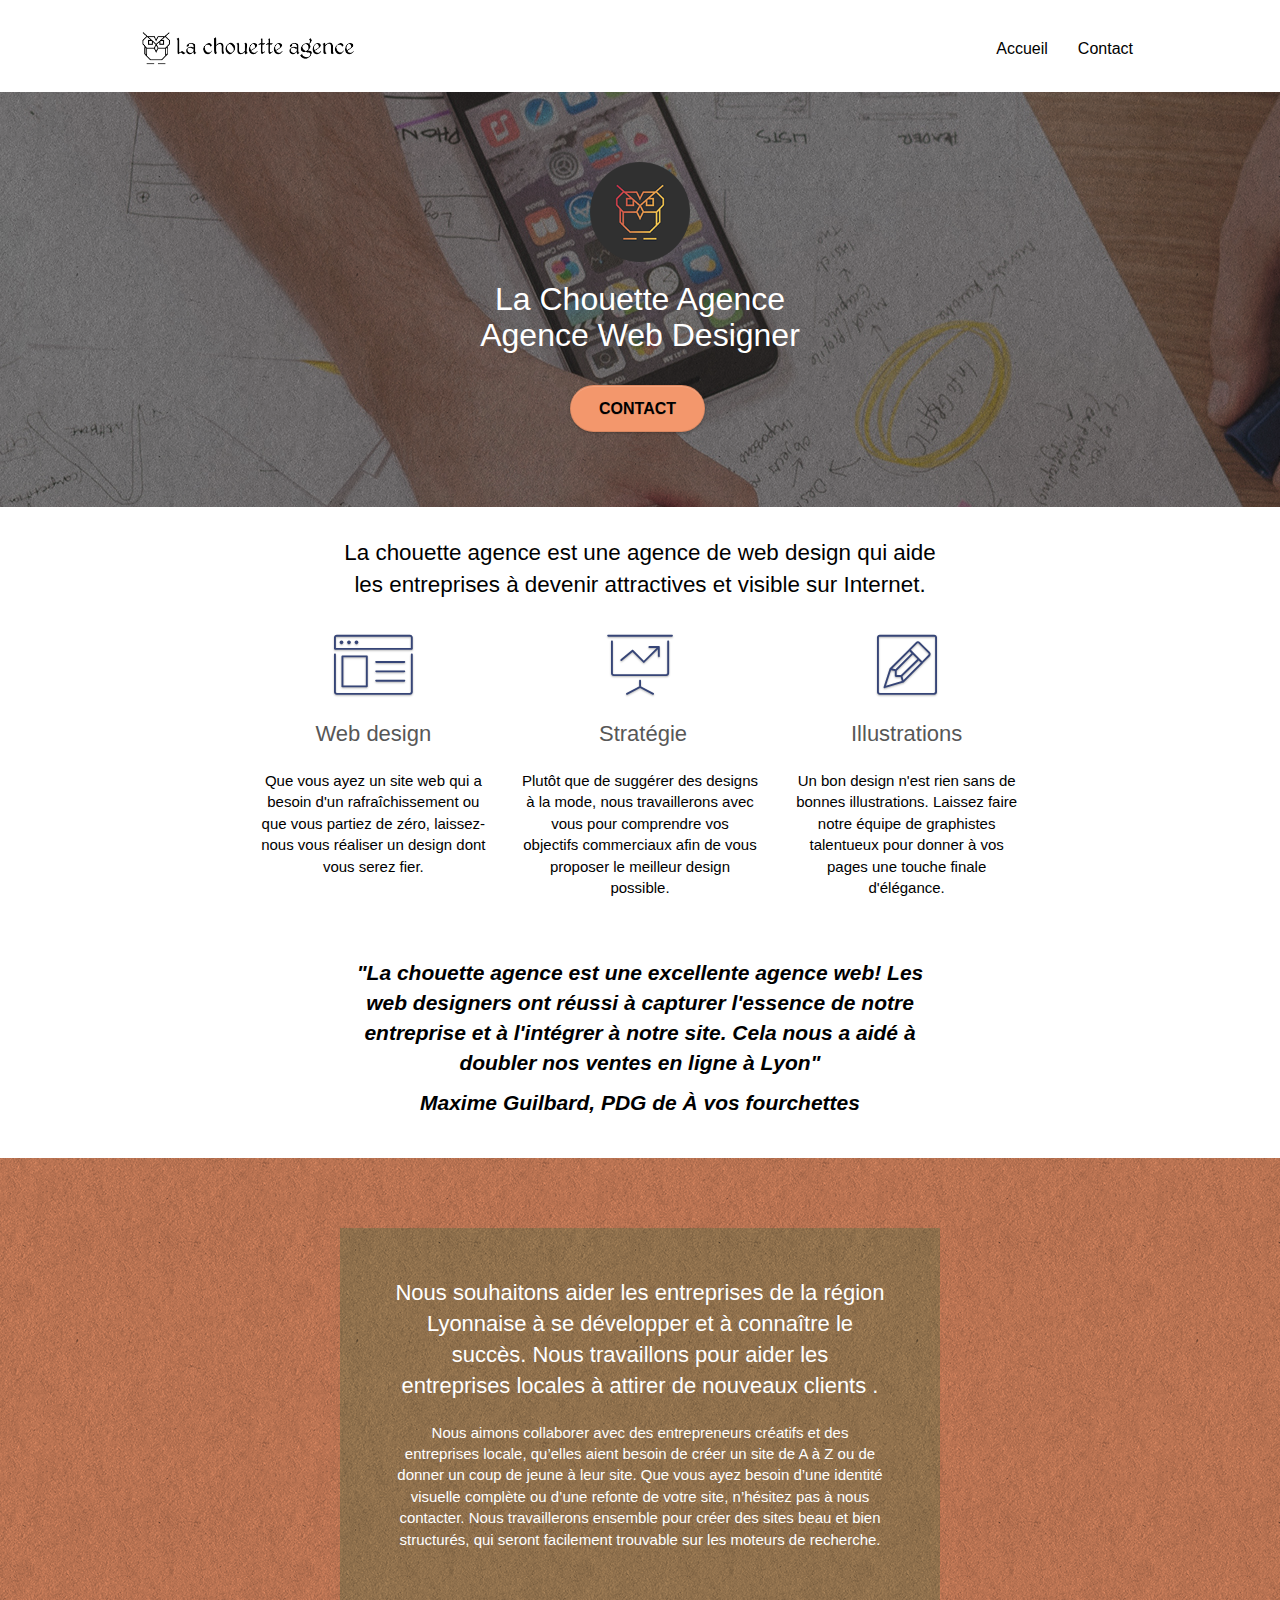
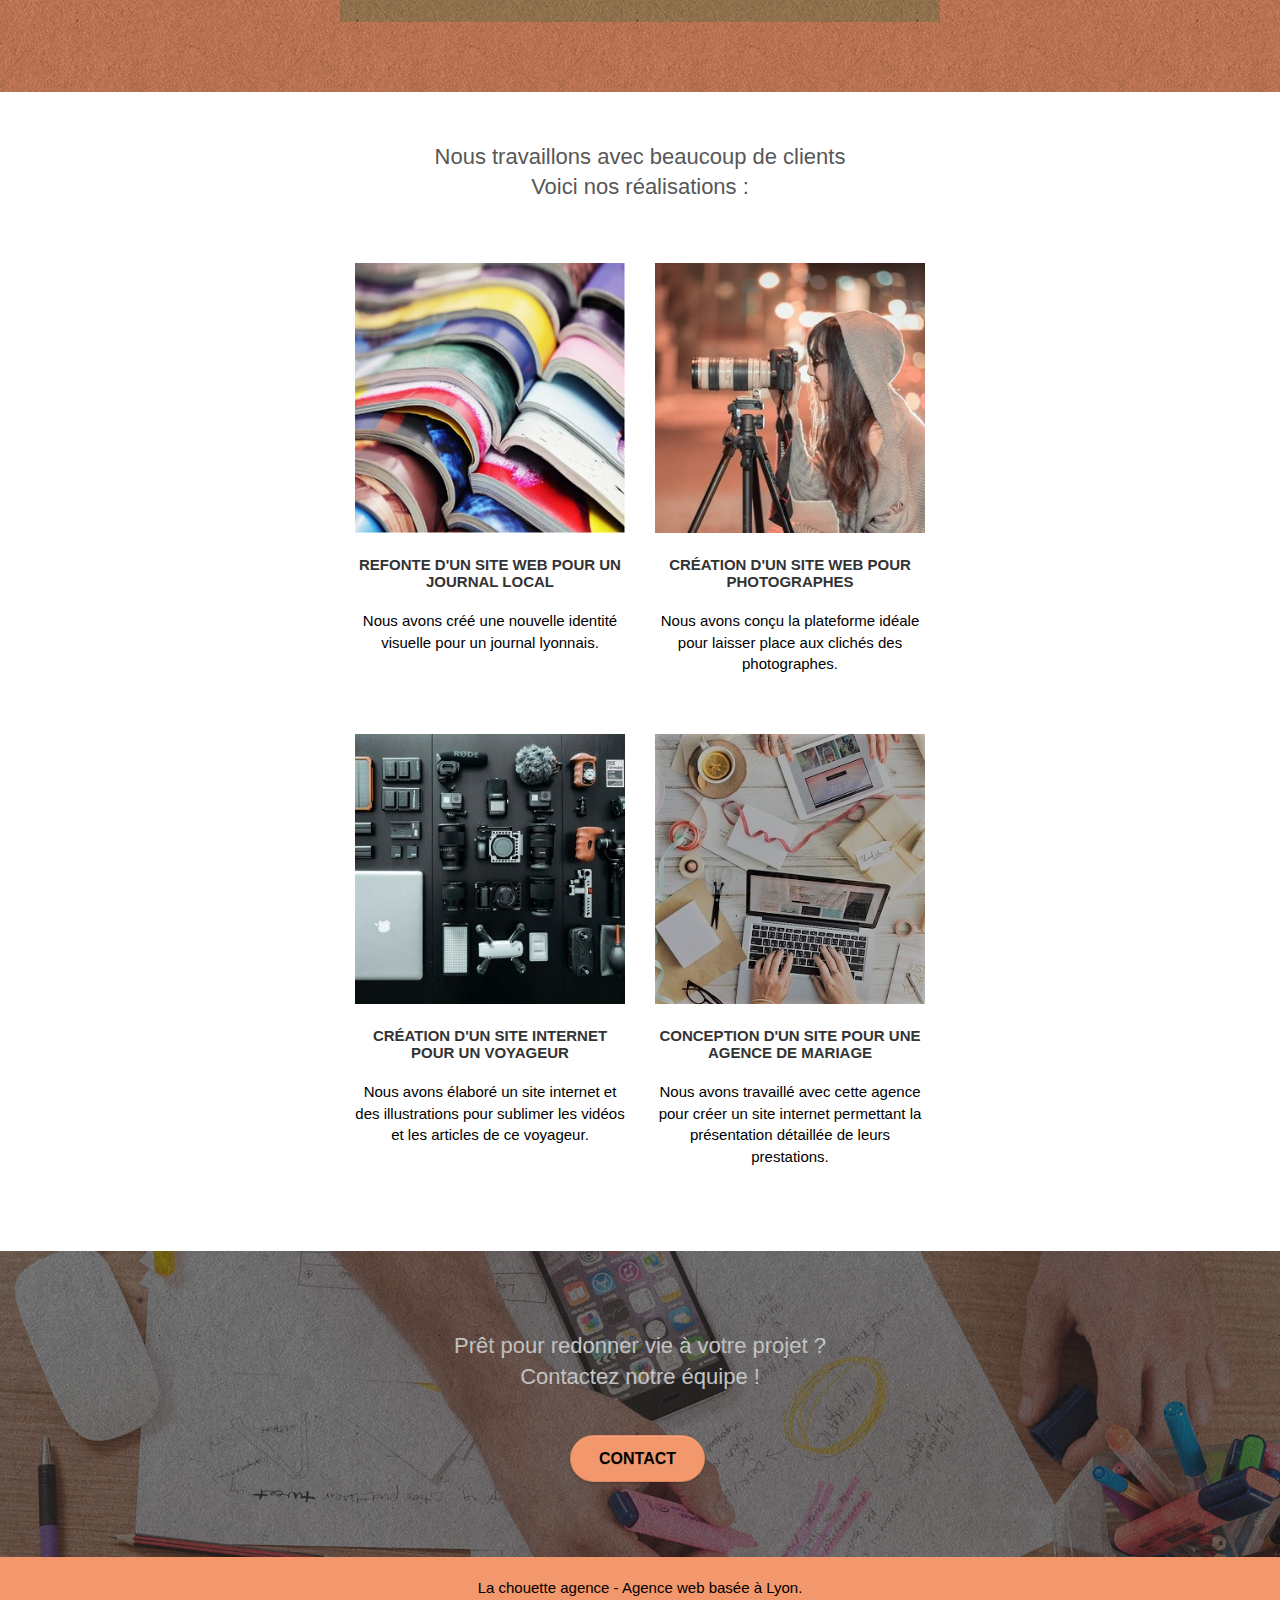
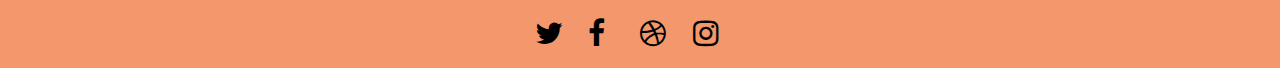
<file: index.html>
<!doctype html>
<html lang="fr">
<head>
    <meta charset="utf-8">
    <meta name="keywords" content="seo, google, site web, site internet, agence design paris, agence design, agence design,agence design,agence design,agence design,agence design,agence design,agence design,agence design">
    <meta name="description" content="La chouette agence est une agence de web design qui aide les entreprises à devenir attractives et visible sur Internet. ">
    <meta name="viewport" content="width=device-width, initial-scale=1.0, viewport-fit=cover">
    <link rel="shortcut icon" type="image/png" href="favicon.jpg">
    
	<link rel="stylesheet" type="text/css" href="./css/bootstrap.css">
	<link rel="stylesheet" type="text/css" href="style.css">
	<link rel="stylesheet" type="text/css" href="./css/font-awesome.css">
	<link rel="stylesheet" type="text/css" href="./css/et-line.css">
	
<!-- Open Graph / Facebook -->
	<meta property="og:type" content="website">
	<meta property="og:url" content="https://dev-cobra-kai.github.io/BrendanBuslig_4_29062021/">
	<meta property="og:title" content="La Chouette Agence - Agence Web Designer">
	<meta property="og:description" content="La chouette agence est une agence de web design qui aide les entreprises à devenir attractives et visible sur Internet. ">
	<meta property="og:image" content="https://www.freepng.fr/png-av8k68/">

<!-- Twitter -->
	<meta property="twitter:card" content="summary_large_image">
	<meta property="twitter:url" content="https://dev-cobra-kai.github.io/BrendanBuslig_4_29062021/">
	<meta property="twitter:title" content="La Chouette Agence - Agence Web Designer">
	<meta property="twitter:description" content="La chouette agence est une agence de web design qui aide les entreprises à devenir attractives et visible sur Internet. ">
	<meta property="twitter:image" content="https://www.freepng.fr/png-fz70cc/">

	<script src="./js/jquery-2.1.0.js"></script>
	<script src="./js/bootstrap.js"></script>
	<script src="./js/blocs.js"></script>
	<script src="./js/jquery.touchSwipe.js" defer></script>
	<script src="./js/gmaps.js"></script>

    <title>La Chouette Agence - Agence Web Designer</title>


<!-- Analytics -->
 
<!-- Analytics END -->
    
</head>
<body>
<!-- Principal conteneur -->
<div class="page-container">
    
<!-- bloc-0 -->
<div class="bloc bgc-white l-bloc " id="bloc-0">
	<div class="container bloc-sm">
		<nav class="navbar row">
			<div class="navbar-header">
				<a class="navbar-brand" href="index.html"><img src="img/la-chouette-agence.png" alt="paris web design logo agence web meilleure agence" height="40" /></a>
				<button id="nav-toggle" type="button" class="ui-navbar-toggle navbar-toggle" data-toggle="collapse" data-target=".navbar-1">
					<span class="sr-only">Toggle navigation</span><span class="icon-bar"></span><span class="icon-bar"></span><span class="icon-bar"></span>
				</button>
			</div>
			<div class="collapse navbar-collapse navbar-1 special-dropdown-nav">
				<ul class="site-navigation nav navbar-nav">
					<li>
						<a href="index.html">Accueil</a>
					</li>
					<li>
						<a href="contact.html">Contact</a>
					</li>
				</ul>
			</div>
		</nav>
	</div>
</div>
<!-- bloc-0 END -->

<!-- bloc-1-presentation -->
<div class="bloc bgc-dark-slate-blue bg-banniere d-bloc bg-t-edge bloc-bg-texture texture-paper b-parallax" id="bloc-1-hero">
	<div class="container bloc-lg">
		<div class="row tight-width-whitespace">
			<div class="col-sm-12">
				<img src="img/logo.png" class="center-block image-resize-mode" width="100" alt="La chouette agence, agence web paris, création logo paris" />
				<h1 class="text-center hero-bloc-text tc-white ">
					La Chouette Agence <br/>
					Agence Web Designer
				</h1>
				<div class="text-center">
					<a href="contact.html" class="btn btn-lg btn-clean btn-rd cta-hero btn-atomic-tangerine" id="cta-hero">Contact</a>
				</div>
			</div>
		</div>
	</div>
</div>
<!-- bloc-1-presentation END -->

<!-- bloc-2-services -->
<div class="bloc bgc-white l-bloc" id="bloc-2-services">
	<div class="container bloc-md">
		<div class="row">
			<div class="col-sm-12 text-center">
				<p>La chouette agence est une agence de web design qui aide<br/>
					les entreprises à devenir attractives et visible sur Internet.
				 </p>
			</div>
		</div>
		<div class="row voffset-lg med-width-whitespace">
			<div class="col-sm-4">
				<div class="text-center">
					<span class="et-icon-browser sm-shadow icon-dark-slate-blue icons icon-lg"></span>
				</div>
				<h2 class="mg-md text-center">
					Web design
				</h2>
				<p class="text-center ">
					Que vous ayez un site web qui a besoin d'un rafraîchissement ou que vous partiez de zéro, laissez-nous vous réaliser un design dont vous serez fier.
				</p>
			</div>
			<div class="col-sm-4">
				<div class="text-center">
					<span class="et-icon-presentation sm-shadow icon-dark-slate-blue icons icon-lg"></span>
				</div>
				<h2 class="mg-md text-center">
					&nbsp;Stratégie
				</h2>
				<p class="text-center ">
					Plutôt que de suggérer des designs à la mode, nous travaillerons avec vous pour comprendre vos objectifs commerciaux afin de vous proposer le meilleur design possible.<br>
				</p>
			</div>
			<div class="col-sm-4">
				<div class="text-center">
					<span class="et-icon-edit sm-shadow icon-dark-slate-blue icons icon-lg"></span>
				</div>
				<h2 class="mg-md text-center">
					Illustrations
				</h2>
				<p class="text-center ">
					Un bon design n'est rien sans de bonnes illustrations. Laissez faire notre équipe de graphistes talentueux pour donner à vos pages une touche finale d'élégance.
				</p>
			</div>
		</div>
		<div class="row voffset-lg voffset">
			<div class="col-xs-12 col-md-8 col-md-offset-2 text-center">
				<p>"La chouette agence est une excellente agence web! Les<br/>
					web designers ont réussi à capturer l'essence de notre<br/>
					entreprise et à l'intégrer à notre site. Cela nous a aidé à<br/>
					doubler nos ventes en ligne à Lyon"
				</p>
					<p>Maxime Guilbard, PDG de À vos fourchettes</p>
			</div>
		</div>
	</div>
</div>
<!-- bloc-2-services END -->

<!-- bloc-3-what-i-do -->
<div class="bloc tc-white bgc-atomic-tangerine bg-presentation d-bloc bloc-bg-texture texture-paper b-parallax" id="bloc-3-what-i-do">
	<div class="container bloc-lg">
		<div class="row tight-width-whitespace black-background">
			<div class="col-sm-12">
				<h2 class="mg-md text-center tc-white">
					Nous souhaitons aider les entreprises de la région Lyonnaise à se développer et à connaître le succès. Nous travaillons pour aider les entreprises locales à attirer de nouveaux clients .<br>
				</h2>
				<p class="text-center white">
					Nous aimons collaborer avec des entrepreneurs créatifs et des entreprises locale, qu’elles aient besoin de créer un site de A à Z ou de donner un coup de jeune à leur site. Que vous ayez besoin d’une identité visuelle complète ou d’une refonte de votre site, n’hésitez pas à nous contacter. Nous travaillerons ensemble pour créer des sites beau et bien structurés, qui seront facilement trouvable sur les moteurs de recherche. <br><br>
				</p>
			</div>
		</div>
	</div>
</div>
<!-- bloc-3-what-i-do END -->

<!-- bloc-4-portfolio -->
<div class="bloc bgc-white l-bloc" id="bloc-4-portfolio">
	<div class="container bloc-md">
		<div class="row">
			<div class="col-sm-12 text-center">
				<h2>Nous travaillons avec beaucoup de clients <br> 
					Voici nos réalisations :  
				</h2>
			</div>
		</div>
		<div class="row tight-width-whitespace portfolio-row">
			<div class="col-sm-6">
				<img src="img/1-journal.jpg" alt="refonte site web journal" class="img-responsive portfolio-thumb" />
				<h3 class="mg-md text-center">
					Refonte d'un site web pour un journal local
				</h3>
				<p class="text-center">
					Nous avons créé une nouvelle identité visuelle pour un journal lyonnais.
				</p>
			</div>
			<div class="col-sm-6">
				<img src="img/2-photographe.jpg" class="img-responsive portfolio-thumb" alt="création d'un site web pour photographes" />
				<h3 class="mg-md text-center">
					Création d'un site web pour photographes
				</h3>
				<p class="text-center">
					Nous avons conçu la plateforme idéale pour laisser place aux clichés des photographes.
				</p>
			</div>
		</div>
		<div class="row tight-width-whitespace portfolio-row">
			<div class="col-sm-6">
				<img src="img/3-voyageur.jpg" class="img-responsive portfolio-thumb" alt="création d'un site web pour voyageur"/>
				<h3 class="mg-md text-center">
					Création d'un site internet pour un voyageur
				</h3>
				<p class="text-center">
					Nous avons élaboré un site internet et des illustrations pour sublimer les vidéos et les articles de ce voyageur.
				</p>
			</div>
			<div class="col-sm-6">
				<img src="img/4-mariage.jpg" class="img-responsive portfolio-thumb" alt="conception d'un site web pour agence de mariage" />
				<h3 class="mg-md text-center">
					Conception d'un site pour une agence de mariage
				</h3>
				<p class="text-center">
					Nous avons travaillé avec cette agence pour créer un site internet permettant la présentation détaillée de leurs prestations.
				</p>
			</div>
		</div>
	</div>
</div>
<!-- bloc-4-portfolio END -->

<!-- bloc-5-cta -->
<div class="bloc bgc-dark-slate-blue bg-banniere d-bloc bloc-bg-texture texture-paper" id="bloc-5-cta">
	<div class="container bloc-lg">
		<div class="row">
			<h2 class="mg-md text-center tc-white">
				Prêt pour redonner vie à votre projet ?<br>Contactez notre équipe !
			</h2>
			<div class="col-sm-12 text-center">
				<a href="contact.html" class="btn btn-atomic-tangerine btn-clean btn-rd btn-lg cta-hero">Contact</a>
			</div>
		</div>
	</div>
</div>
<!-- bloc-5-cta END -->

<!-- Footer - bloc-8 -->
<div class="bloc bgc-atomic-tangerine d-bloc" id="bloc-8">
	<div class="container bloc-sm">
		<div class="row">
			<div class="col-sm-12">
				<p class="text-center">
					La chouette agence - Agence web basée à Lyon.<br>
				</p>
				<div class="row row-no-gutters social">
					<div class="col-sm-3">
						<div class="text-center">
							<a class="social" href="https://twitter.com/?lang=fr"><span class="fa fa-twitter icon-md"></span></a>
						</div>
					</div>
					<div class="col-sm-3">
						<div class="text-center">
							<a class="social" href="https://fr-fr.facebook.com/"><span class="fa fa-facebook icon-md"></span></a>
						</div>
					</div>
					<div class="col-sm-3">
						<div class="text-center">
							<a class="social" href="https://dribbble.com/"><span class="fa fa-dribbble icon-md"></span></a>
						</div>
					</div>
					<div class="col-sm-3">
						<div class="text-center">
							<a class="social" href="https://www.instagram.com/?hl=fr"><span class="fa fa-instagram icon-md"></span></a>
						</div>
					</div>
				</div>
			</div>
		</div>
	</div>
</div>
<!-- Footer - bloc-8 END -->

</div>
<!-- Principal conteneur END -->
    

</body>
</html>
</file>
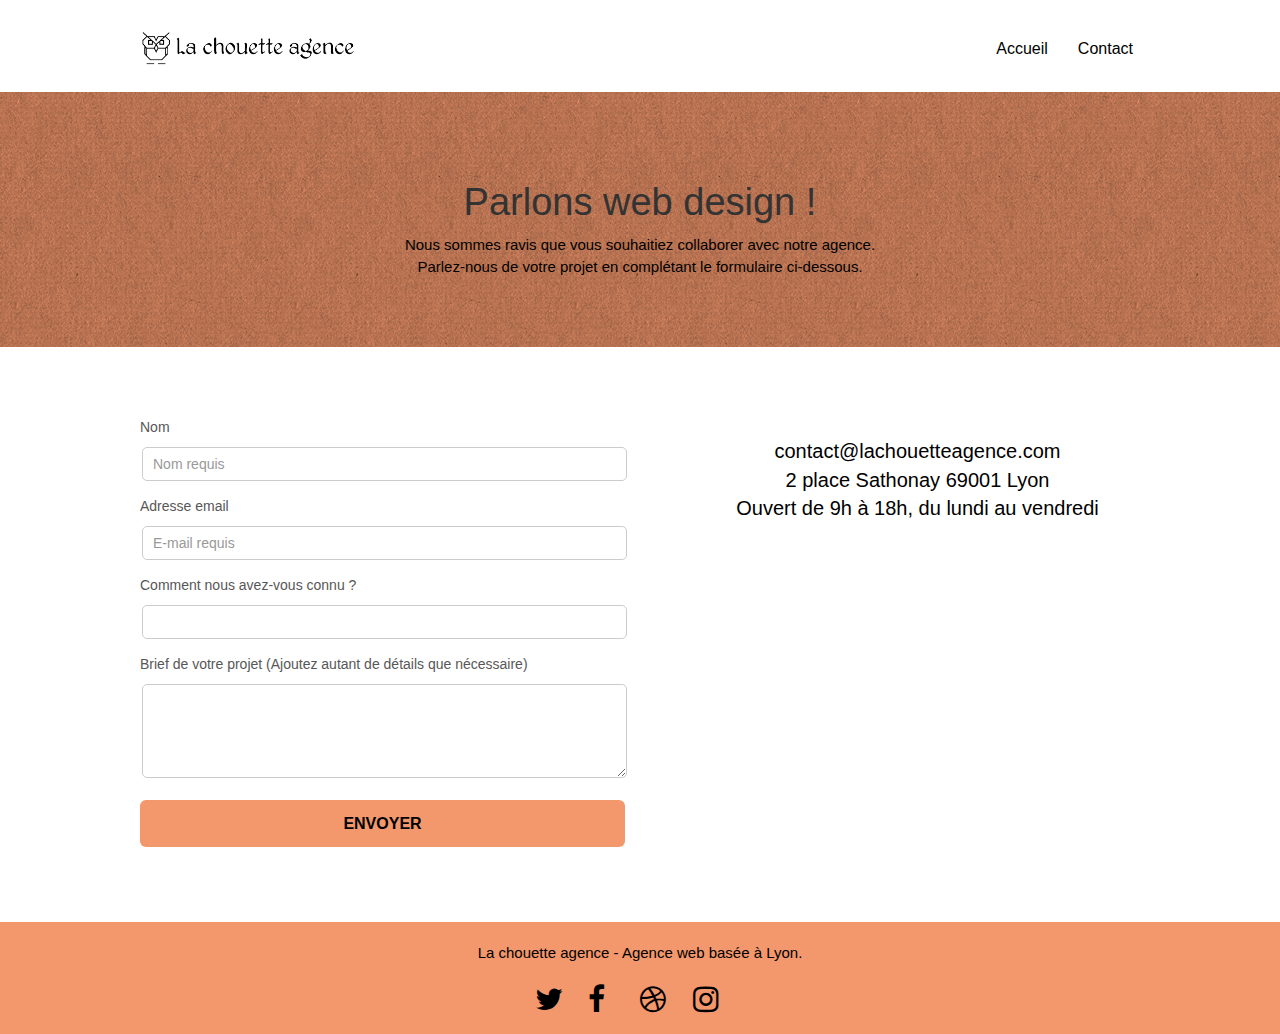
<file: contact.html>
<!doctype html>
<html lang="fr">
<head>
    <meta charset="utf-8">
	<meta name="keywords" content="seo, google, site web, site internet, agence design paris, agence design, agence design,agence design,agence design,agence design,agence design,agence design,agence design,agence design">
    <meta name="description" content="La chouette agence est une agence de web design qui aide les entreprises à devenir attractives et visible sur Internet. ">
    <meta name="viewport" content="width=device-width, initial-scale=1.0, viewport-fit=cover">
    <link rel="shortcut icon" type="image/png" href="favicon.jpg">
    
	<link rel="stylesheet" type="text/css" href="./css/bootstrap.css">
	<link rel="stylesheet" type="text/css" href="style.css">
	<link rel="stylesheet" type="text/css" href="./css/font-awesome.css">
	<link rel="stylesheet" type="text/css" href="./css/et-line.css">
	
<!-- Open Graph / Facebook -->
 <meta property="og:type" content="website">
 <meta property="og:url" content="https://dev-cobra-kai.github.io/BrendanBuslig_4_29062021/">
 <meta property="og:title" content="La Chouette Agence - Agence Web Designer">
 <meta property="og:description" content="La chouette agence est une agence de web design qui aide les entreprises à devenir attractives et visible sur Internet. ">
 <meta property="og:image" content="https://www.freepng.fr/png-av8k68/">

<!-- Twitter -->
 <meta property="twitter:card" content="summary_large_image">
 <meta property="twitter:url" content="https://dev-cobra-kai.github.io/BrendanBuslig_4_29062021/">
 <meta property="twitter:title" content="La Chouette Agence - Agence Web Designer">
 <meta property="twitter:description" content="La chouette agence est une agence de web design qui aide les entreprises à devenir attractives et visible sur Internet. ">
 <meta property="twitter:image" content="https://www.freepng.fr/png-fz70cc/">

	<script src="./js/jquery-2.1.0.js"></script>
	<script src="./js/bootstrap.js"></script>
	<script src="./js/blocs.js"></script>
	<script src="./js/jqBootstrapValidation.js"></script>
	<script src="./js/formHandler.js"></script>

    <title>La Chouette Agence - Contact</title>

    
<!-- Analytics -->
 
<!-- Analytics END -->
    
</head>
<body>
<!-- Principal conteneur -->
<div class="page-container">
    
<!-- bloc-0 -->
<div class="bloc bgc-white l-bloc " id="bloc-0">
	<div class="container bloc-sm">
		<nav class="navbar row">
			<div class="navbar-header">
				<a class="navbar-brand" href="index.html"><img src="img/la-chouette-agence.png" alt="paris web design logo agence web meilleure agence" height="40" /></a>
				<button id="nav-toggle" type="button" class="ui-navbar-toggle navbar-toggle" data-toggle="collapse" data-target=".navbar-1">
					<span class="sr-only">Toggle navigation</span><span class="icon-bar"></span><span class="icon-bar"></span><span class="icon-bar"></span>
				</button>
			</div>
			<div class="collapse navbar-collapse navbar-1 special-dropdown-nav">
				<ul class="site-navigation nav navbar-nav">
					<li>
						<a href="index.html">Accueil</a>
					</li>
					<li>
						<a href="contact.html">Contact</a>
					</li>
				</ul>
			</div>
		</nav>
	</div>
</div>
<!-- bloc-0 END -->

<!-- bloc-6 -->
<div class="bloc bg-dots-bg bg-repeat bgc-atomic-tangerine d-bloc bloc-bg-texture texture-paper" id="bloc-6">
	<div class="container bloc-lg">
		<div class="row">
			<div class="col-sm-12">
				<h1 class="text-center hero-bloc-text tc-black">
					Parlons web design !
				</h1>
				<p class="text-center mg-lg black tight-width-whitespace">
					Nous sommes ravis que vous souhaitiez collaborer avec notre agence.<br>
					Parlez-nous de votre projet en complétant le formulaire ci-dessous.
				</p>
			</div>
		</div>
	</div>
</div>
<!-- bloc-6 END -->

<!-- bloc-7 -->
<div class="bloc bgc-white l-bloc" id="bloc-7">
	<div class="container bloc-lg">
		<div class="row">
			<div class="col-sm-6">
				<form id="form_1" novalidate >
					<div class="form-group">
						<label for="name">
							Nom
						</label><br>
						<input id="name" class="form-control" placeholder="Nom requis" required />
					</div>
					<div class="form-group">
						<label for="email">
							Adresse email
						</label><br>
						<input id="email" class="form-control" type="email" placeholder="E-mail requis" required />
					</div>
					<div class="form-group">
						<label for="input_504">
							Comment nous avez-vous connu ?
						</label><br>
						<input class="form-control" type="email" required id="input_504" />
					</div>
					<div class="form-group">
						<label for="message">
							Brief de votre projet (Ajoutez autant de détails que nécessaire)<br>
						</label><textarea id="message" class="form-control" rows="4" cols="50" required></textarea>
					</div> 
					<button class="bloc-button btn btn-lg btn-block cta-hero btn-atomic-tangerine envoyer" type="submit">
						Envoyer
					</button>
				</form>
			</div>
			<div class="col-sm-6 sn-7">
				<p>
					contact@lachouetteagence.com<br>2 place Sathonay 69001 Lyon<br>Ouvert de 9h à 18h, du lundi au vendredi<br>
				</p>
			</div>
		</div>
	</div>
</div>
<!-- bloc-7 END -->

<!-- ScrollToTop Button -->
<a class="bloc-button btn btn-d scrollToTop" onclick="scrollToTarget('1')"><span class="fa fa-chevron-up"></span></a>
<!-- ScrollToTop Button END-->


<!-- Footer - bloc-8 -->
<div class="bloc bgc-atomic-tangerine d-bloc" id="bloc-8">
	<div class="container bloc-sm">
		<div class="row">
			<div class="col-sm-12">
				<p class="text-center">
					La chouette agence - Agence web basée à Lyon.<br>
				</p>
				<div class="row row-no-gutters social">
					<div class="col-sm-3">
						<div class="text-center">
							<a aria-label="twitter" class="social twitter" href="https://twitter.com"><span class="fa fa-twitter icon-md"></span></a>
						</div>
					</div>
					<div class="col-sm-3">
						<div class="text-center">
							<a aria-label="facebook" class="social facebook" href="https://facebook.com/"><span class="fa fa-facebook icon-md"></span></a>
						</div>
					</div>
					<div class="col-sm-3">
						<div class="text-center">
							<a aria-label="dribbble" class="social dribble" href="https://dribbble.com/"><span class="fa fa-dribbble icon-md"></span></a>
						</div>
					</div>
					<div class="col-sm-3">
						<div class="text-center">
							<a aria-label="instagram" class="social instagram" href="https://www.instagram.com"><span class="fa fa-instagram icon-md"></span></a>
						</div>
					</div>
				</div>
			</div>
		</div>
	</div>
</div>
<!-- Footer - bloc-8 END -->

</div>
<!-- Principal conteneur END -->
    

</body>
</html>
</file>
<file: style.css>
body {
    margin: 0;
    padding: 0;
    background: #FFF;
    overflow-x: hidden;
}

a,button {
    transition: all .3s ease-in-out;
    outline: none!important;
}

a:hover {
    text-decoration: none;
    cursor: pointer;
}

#page-loading-blocs-notifaction {
    position: fixed;
    top: 0;
    bottom: 0;
    width: 100%;
    z-index: 100000;
    background: #FFFFFF url("img/pageload-spinner.gif") no-repeat center center;
}

.bloc {
    width: 100%;
    clear: both;
    background: 50% 50% no-repeat;
    padding: 0 50px;
    background-size: cover;
    position: relative;
}

.bloc .container {
    padding-left: 0;
    padding-right: 0;
}

.bloc-lg {
    padding: 70px 50px;
}

.bloc-md {
    padding: 30px;
}

.bloc-md .col-sm-12 p {
    font-size: 1.6em;
}

.bloc-sm {
    padding: 20px 50px;
}

.bg-repeat {
    background: repeat;
}

.bg-t-edge {
    background: top no-repeat;
}

.bloc-bg-texture::before {
    content: "";
    background-size: 2px 2px;
    position: absolute;
    top: 0;
    bottom: 0;
    left: 0;
    right: 0;
}

.texture-paper::before {
    background: url("img/texture-paper.png");
    background-size: 280px 280px;
}

.b-parallax {
    background-attachment: fixed;
}

.voffset {
    margin-top: 30px;
}

.voffset-lg {
    margin-top: 50px;
}

.voffset p {
    font-style: italic;
    font-size: 1.5em;
    font-weight: 600;
}

.row-no-gutters {
    margin-right: 0;
    margin-left: 0;
}

.row.row-no-gutters > [class^="col-"],.row.row-no-gutters > [class*=" col-"] {
    padding-right: 0;
    padding-left: 0;
}

#bloc-1-hero h1 {
    font-size: 32px;
}

.navbar {
    margin-bottom: 0;
    z-index: 1;
}

.navbar-brand {
    height: auto;
    padding: 3px 15px;
    font-size: 25px;
    font-weight: normal;
    font-weight: 600;
    line-height: 44px;
}

.navbar-brand img {
    max-height: 200px;
    margin: 0 5px 0 0;
    display: inline;
}

.navbar-brand img[src$=svg] {
    min-width: 100px;
}

.nav-center .navbar-brand img {
    margin: 0;
}

.navbar .nav {
    padding-top: 2px;
    margin-right: -1em;
    z-index: 1;
}

.nav-contact .navcontact {
    margin-right: 10em;
    list-style: none;
    font-size: 16px;
}

.nav-contact .navcontact a {
  
    text-decoration: none;
    padding: 1em;
}

.nav-contact .navcontact li {
    padding-bottom: 3em;
}

.nav > li {
    float: left;
    margin-top: 4px;
    font-size: 16px;
}

.navbar-nav .open .dropdown-menu > li > a {
    text-align: inherit;
}

.nav > li a:hover,.nav > li a:focus {
    background: transparent;
}

.navbar-toggle {
    margin: 10px 10px 0 0;
    border: 0px;
}

.navbar-toggle:hover {
    background: transparent!important;
}

.navbar-toggle .icon-bar {
    background-color: rgba(0, 0, 0, .5);
    width: 26px;
}

.nav-invert .navbar .nav {
    float: left;
}

.nav-invert .navbar-header,.nav-invert .navbar-brand {
    float: right;
    position: relative;
    z-index: 2;
}

@media (min-width: 768px) {
    .site-navigation {
        position: absolute;
        top: 50%;
        right: 20px;
        transform: translate(0, -50%);
        -webkit-transform: translateY(-50%);
    }
    .nav > li .dropdown-menu a,.nav > li .dropdown-menu a:hover {
        color: #484848;
    }
    .nav-invert .site-navigation {
        left: 0;
        right: 0;
    }
    .nav-center {
        text-align: center;
    }
    .nav-center .navbar-header {
        width: 100%;
    }
    .nav-center .navbar-header,.nav-center .navbar-brand,.nav-center .nav > li {
        float: none;
        display: inline-block;
    }
    .nav-center .site-navigation {
        position: relative;
        width: 100%;
        right: 0;
        margin-right: 0px;
        margin-top: 20px;
    }
    .nav-center.mini-nav .navbar-toggle {
        float: none;
        margin: 10px auto 0;
    }
}

.nav > li > .dropdown a {
    background: none!important;
    display: block;
    padding: 14px 15px;
}

nav .caret {
    margin: 0 5px;
}

.dropdown-menu .dropdown-menu {
    top: -8px;
    left: 100%;
}

.dropdown-menu .dropmenu-flow-right {
    top: 100%;
    left: 0;
    margin-left: -1px;
    border-top-left-radius: 0;
    border-top-right-radius: 0;
}

.dropdown-menu .dropdown span {
    border: 4px solid black;
    border-top-color: transparent;
    border-right-color: transparent;
    border-bottom-color: transparent;
    margin: 6px -5px 0 0!important;
    float: right;
}

.mg-md {
    margin-top: 10px;
    margin-bottom: 20px;
}

.mg-lg {
    margin-top: 10px;
    margin-bottom: 40px;
}

.btn {
    margin: 0 5px 5px 0;
}

.btn.pull-right {
    margin: 0 0 5px 5px;
}

.btn-d,.btn-d:hover,.btn-d:focus {
    color: #FFF;
    background: rgba(0, 0, 0, .3);
}

button {
    outline: none!important;
}

.btn-rd {
    border-radius: 40px;
}

.btn-clean {
    border: 1px solid rgba(0, 0, 0, .08);
    border-bottom-color: rgba(0, 0, 0, .1);
    text-shadow: 0 1px 0 rgba(0, 0, 1, .1);
    box-shadow: 0 1px 3px rgba(0, 0, 1, .25), inset 0 1px 0 0 rgba(255, 255, 255, .15);
}

.icon-md {
    font-size: 30px!important;
}

.icon-lg {
    font-size: 60px!important;
}

.sm-shadow {
    text-shadow: 0 1px 2px rgba(0, 0, 0, .3);
}

.panel-sq,.panel-sq .panel-heading,.panel-sq .panel-footer {
    border-radius: 0;
}

.panel-rd {
    border-radius: 30px;
}

.panel-rd .panel-heading {
    border-radius: 29px 29px 0 0;
}

.panel-rd .panel-footer {
    border-radius: 0 0 29px 29px;
}

.form-control {
    border-color: rgba(0, 0, 0, 0.2em);
    box-shadow: none;
    width: 100%;
    min-height: 25px;
    margin: 5px 5px 15px 2px;
    border-radius: 5px;
    padding-left: 10px;
}

.scrollToTop {
    width: 40px;
    height: 40px;
    position: fixed;
    bottom: 20px;
    right: 20px;
    opacity: 0;
    z-index: 500;
    transition: all .3s ease-in-out;
}

.scrollToTop span {
    margin-top: 6px;
}

.showScrollTop {
    font-size: 14px;
    opacity: 1;
}

a[data-lightbox] {
    position: relative;
    display: block;
    text-align: center;
}

a[data-lightbox]:hover::before {
    content: "+";
    font-family: "HelveticaNeue-Light", "Helvetica Neue Light", "Helvetica Neue", Helvetica, Arial;
    font-size: 32px;
    width: 50px;
    height: 50px;
    margin-left: -25px;
    border-radius: 50%;
    background: rgba(0, 0, 0, .6);
    color: #FFF;
    font-weight: 100;
    z-index: 1;
    position: absolute;
    top: 50%;
    transform: translateY(-50%);
    -webkit-transform: translateY(-50%);
}

a[data-lightbox]:hover img {
    opacity: 0.6;
    -webkit-animation-fill-mode: none;
    animation-fill-mode: none;
}

#lightbox-modal {
    display: flex;
    align-items: center;
}

#lightbox-modal .modal-dialog {
    width: 90%;
    max-width: 900px;
    margin: 0 auto 0;
}

#lightbox-modal .modal-dialog img {
    max-height: 90vh;
    margin: 0 auto;
}

.lightbox-caption {
    padding: 20px;
    color: #FFF;
    background: rgba(0, 0, 0, .5);
    position: absolute;
    left: 15px;
    right: 15px;
    bottom: 5px;
}

.close-lightbox {
    color: #FFF;
    font-size: 30px;
    position: absolute;
    top: 20px;
    right: 20px;
    z-index: 20;
    background: rgba(0, 0, 0, .5);
    border: none;
    line-height: 30px;
    padding: 0 9px 5px;
    opacity: 0.3;
}

.close-lightbox:hover,.next-lightbox:hover,.prev-lightbox:hover {
    opacity: 1.0;
    color: #FFF;
}

.next-lightbox,.prev-lightbox {
    font-size: 20px;
    color: rgba(255, 255, 255, .9);
    background: rgba(0, 0, 0, .5);
    transition: all .2s ease-in-out;
    position: absolute;
    top: 45%;
    z-index: 1;
    opacity: 0.4;
}

.next-lightbox {
    padding: 6px 8px 1px 13px;
    right: 25px;
}

.prev-lightbox {
    padding: 6px 13px 1px 10px;
    left: 25px;
}

.snapshot-lb .modal-body {
    padding-bottom: 45px;
}

.snapshot-lb .lightbox-caption {
    padding: 0;
    color: rgba(0, 0, 0, .5);
    background: none;
}

h1,h2,h3,label,.btn {
    font-family: "helvetica";
    font-weight: 400;
    color: #575757!important;
}

p,a {
    font-family: "helvetica";
    font-weight: 400;
    color: #000000!important;
}

.container {
    max-width: 1000px;
}

.container .row .sn-7 p{
    text-align: center;
    padding-top: 1em;
    padding-left: 2em;
    font-size: 20px;
}

.hero-bloc-text {
    font-size: 38px;
}

.hero-bloc-text-sub {
    font-size: 36px;
}

.statement-bloc-text {
    line-height: 26px;
    font-style: italic;
    font-size: 20px;
    text-align: center;
    font-weight: lighter;
    max-width: 520px;
    margin: auto auto auto auto;
}

p {
    font-size: 15px;
}

.tight-width-whitespace {
    max-width: 600px;
    margin: auto auto auto auto;
}

.h1 {
    font-size: 20px;
    font-family: "Open Sans";
}

.cta-hero {
    margin-top: 22px;
    color: #FFFFFF!important;
    text-transform: uppercase;
    padding: 12px 28px 12px 28px;
    font-size: 16px;
    font-weight: 700;
    cursor: pointer;
}

.social {
    display: flex;
    flex-wrap: wrap;
    width: 15em;
    margin: auto auto auto auto;
    padding-top: 5px;
}
h2 {
    font-size: 22px;
    line-height: 1.4em;
}

h3 {
    font-size: 15px;
    text-transform: uppercase;
    font-weight: 700;
    color: #333333!important;
}

.med-width-whitespace {
    max-width: 800px;
    margin: auto auto auto auto;
    box-shadow: 0px 0px 0px #000000;
}

h1 {
    color: #333333!important;
}

.icons {
    margin-bottom: 14px;
    margin-top: 24px;
}

.white {
    color: #FFFFFF!important;
}

.portfolio-thumb {
    margin-bottom: 24px;
}

.portfolio-row {
    margin-bottom: 44px;
    margin-top: 50px;
}

.avatar {
    box-shadow: 0px 4px 9px rgba(0, 0, 0, 0.3);
}

.black-background {
    background-color: rgba(165, 147, 99, 0.7);
    padding: 40px 40px 40px 40px;
}

.bold-link {
    font-weight: 900;
    text-decoration: underline!important;
}

.bgc-white {
    background-color: #FFFFFF;
}

.bgc-dark-slate-blue {
    background-color: #364577;
}

.bgc-atomic-tangerine {
    background-color: #F3976C;
}

.tc-white {
    color: white!important;
}

.btn-atomic-tangerine {
    background: #F3976C;
    color: #000000!important;
}

.btn-atomic-tangerine:hover {
    background: #a9603d;
    color: #FFFFFF!important;
}

.ltc-white {
    color: #FFFFFF!important;
}

.ltc-white:hover {
    color: #cccccc!important;
}

.ltc-atomic-tangerine {
    color: #F3976C!important;
}

.ltc-atomic-tangerine:hover {
    color: #a9603d!important;
}

.icon-dark-slate-blue {
    color: #364577!important;
    border-color: #364577!important;
}

.bg-dots-bg {
    background-image: url("img/dots-bg.png");
}

.bg-lines-h2-bg {
    background-image: url("img/lines-h2-bg.png");
}

.bg-banniere {
    background-image: url("img/la-chouette-agence-banniere.jpg");
}

.bg-presentation {
    background-image: url("img/image-de-presentation.jpg");
}

@media (max-width: 1024px){
    .bloc {
        padding-left: 40px;
        padding-right: 20px;
    }
    .bloc.full-width-bloc,.bloc-tile-2.full-width-bloc .container,.bloc-tile-3.full-width-bloc .container,.bloc-tile-4.full-width-bloc .container {
        padding-left: 0;
        padding-right: 0;
    }
    .navbar .nav {
        padding-top: 2px;
        margin-right: 2em;
        z-index: 1;
    }
}

@media (max-width: 992px) and (min-width: 768px) {
    .navbar .nav {
        max-width: 80%
    }
    .nav-center.navbar .nav {
        max-width: 100%
    }
}

@media only screen and (min-width: 768px) and (max-width: 1024px) and (orientation: landscape) {
    .b-parallax {
        background-attachment: scroll;
    }
}

@media only screen and (min-width: 1024px) and (max-width: 1366px) and (-webkit-min-device-pixel-ratio: 1.5) {
    .b-parallax {
        background-attachment: scroll;
    }
}

@media (max-width: 991px) {
    .container {
        width: 100%;
    }
    .form-control {
        width: 100%;
    }
    .b-parallax {
        background-attachment: scroll;
    }
    .page-container,#hero-bloc {
        overflow-x: hidden;
        position: relative;
    }
    .bloc {
        padding-left: 40px;
        padding-right: 20px;
    }
    .bloc-group,.bloc-group .bloc {
        display: block;
        width: 100%;
    }
    .bloc-fill-screen .fill-bloc-top-edge,.bloc-fill-screen .fill-bloc-bottom-edge {
        padding: 0 20px;
        padding-left: 20px;
        padding-right: 20px;
    }
}

@media (max-width: 767px) {
    .page-container {
        overflow-x: hidden;
        position: relative;
    }
    h1,h2,h3,p,#disqus_thread {
        padding-left: 10px!important;
        padding-right: 10px!important;
    }
    .b-parallax {
        background-attachment: scroll;
    }
    .navbar .nav {
        padding-top: 0;
        border-top: 1px solid rgba(0, 0, 0, .2);
        float: none!important;
    }
    .navbar.row {
        margin-left: 0;
        margin-right: 0;
    }
    .site-navigation {
        position: inherit;
        transform: none;
        -webkit-transform: none;
        -ms-transform: none;
    }
    .nav > li {
        margin-top: 0;
        border-bottom: 1px solid rgba(0, 0, 0, .1);
        background: rgba(0, 0, 0, .05);
        text-align: left;
        padding-left: 15px;
        width: 100%;
    }
    .nav > li:hover {
        background: rgba(0, 0, 0, .08);
    }
    .dropdown .dropdown a .caret {
        float: none;
        margin: 5px 0 0 10px!important;
        border: 4px solid black;
        border-bottom-color: transparent;
        border-right-color: transparent;
        border-left-color: transparent;
    }
    #hero-bloc .navbar .nav {
        background: rgba(0, 0, 0, .8);
    }
    #hero-bloc .navbar .nav a {
        color: rgba(255, 255, 255, .6);
    }
    .hero {
        padding: 50px 0;
    }
    .hero-nav {
        left: -1px;
        right: -1px;
    }
    .navbar-collapse {
        padding: 0;
        overflow-x: hidden;
        -webkit-box-shadow: none;
        box-shadow: none;
    }
    .navbar-brand img {
        max-height: 40px;
        width: auto;
    }
    .nav-invert .navbar-header {
        float: none;
        width: 100%;
    }
    .nav-invert .navbar-toggle {
        float: left;
        margin-left: 10px;
    }
    .bloc {
        padding-left: 0;
        padding-right: 0;
    }
    .bloc-xxl,.bloc-xl,.bloc-lg {
        padding: 40px 0;
    }
    .bloc-sm,.bloc-md {
        padding-left: 0;
        padding-right: 0;
    }
    .bloc-tile-2 .container,.bloc-tile-3 .container,.bloc-tile-4 .container,.bloc-fill-screen .fill-bloc-top-edge,.bloc-fill-screen .fill-bloc-bottom-edge {
        padding-left: 0;
        padding-right: 0;
    }
    .a-block {
        padding: 0 10px;
    }
    .btn-dwn {
        display: none;
    }
    .voffset {
        margin-top: 5px;
    }
    .voffset-md {
        margin-top: 20px;
    }
    .voffset-lg {
        margin-top: 30px;
    }
    form {
        padding: 5px;
    }
    .close-lightbox {
        display: inline-block;
    }
    .blocsapp-device-iphone5 {
        background-size: 216px 425px;
        padding-top: 60px;
        width: 216px;
        height: 425px;
    }
    .blocsapp-device-iphone5 img {
        width: 180px;
        height: 320px;
    }
    .portfolio-row img{
        width: 100%;
        height: 20em;
    }
    .bloc .bloc-sm .row .social{
        flex-wrap: nowrap;
        justify-content: space-around;
        width: 50%;
    }
}

@media (max-width: 400px) {
    .bloc {
        padding-left: 0;
        padding-right: 0;
    }
}

@media (max-width: 767px) {
    .bloc-mob-center-text {
        text-align: center;
    }
}
</file>
<file: css/et-line.css>
@font-face {
    font-family: et-line;
    src: url(../fonts/et-line.eot);
    src: url(../fonts/et-line.eot?#iefix) format('embedded-opentype'), url(../fonts/et-line.woff) format('woff'), url(../fonts/et-line.ttf) format('truetype'), url(../fonts/et-line.svg#et-line) format('svg');
    font-weight: 400;
    font-style: normal
}

.et-icon-adjustments,
.et-icon-alarmclock,
.et-icon-anchor,
.et-icon-aperture,
.et-icon-attachment,
.et-icon-bargraph,
.et-icon-basket,
.et-icon-beaker,
.et-icon-bike,
.et-icon-book-open,
.et-icon-briefcase,
.et-icon-browser,
.et-icon-calendar,
.et-icon-camera,
.et-icon-caution,
.et-icon-chat,
.et-icon-circle-compass,
.et-icon-clipboard,
.et-icon-clock,
.et-icon-cloud,
.et-icon-compass,
.et-icon-desktop,
.et-icon-dial,
.et-icon-document,
.et-icon-documents,
.et-icon-download,
.et-icon-dribbble,
.et-icon-edit,
.et-icon-envelope,
.et-icon-expand,
.et-icon-facebook,
.et-icon-flag,
.et-icon-focus,
.et-icon-gears,
.et-icon-genius,
.et-icon-gift,
.et-icon-global,
.et-icon-globe,
.et-icon-googleplus,
.et-icon-grid,
.et-icon-happy,
.et-icon-hazardous,
.et-icon-heart,
.et-icon-hotairballoon,
.et-icon-hourglass,
.et-icon-key,
.et-icon-laptop,
.et-icon-layers,
.et-icon-lifesaver,
.et-icon-lightbulb,
.et-icon-linegraph,
.et-icon-linkedin,
.et-icon-lock,
.et-icon-magnifying-glass,
.et-icon-map,
.et-icon-map-pin,
.et-icon-megaphone,
.et-icon-mic,
.et-icon-mobile,
.et-icon-newspaper,
.et-icon-notebook,
.et-icon-paintbrush,
.et-icon-paperclip,
.et-icon-pencil,
.et-icon-phone,
.et-icon-picture,
.et-icon-pictures,
.et-icon-piechart,
.et-icon-presentation,
.et-icon-pricetags,
.et-icon-printer,
.et-icon-profile-female,
.et-icon-profile-male,
.et-icon-puzzle,
.et-icon-quote,
.et-icon-recycle,
.et-icon-refresh,
.et-icon-ribbon,
.et-icon-rss,
.et-icon-sad,
.et-icon-scissors,
.et-icon-scope,
.et-icon-search,
.et-icon-shield,
.et-icon-speedometer,
.et-icon-strategy,
.et-icon-streetsign,
.et-icon-tablet,
.et-icon-target,
.et-icon-telescope,
.et-icon-toolbox,
.et-icon-tools,
.et-icon-tools-2,
.et-icon-trophy,
.et-icon-tumblr,
.et-icon-twitter,
.et-icon-upload,
.et-icon-video,
.et-icon-wallet,
.et-icon-wine {
    font-family: et-line;
    speak: none;
    font-style: normal;
    font-weight: 400;
    font-variant: normal;
    text-transform: none;
    line-height: 1;
    -webkit-font-smoothing: antialiased;
    -moz-osx-font-smoothing: grayscale;
    display: inline-block
}

.et-icon-mobile:before {
    content: "\e000"
}

.et-icon-laptop:before {
    content: "\e001"
}

.et-icon-desktop:before {
    content: "\e002"
}

.et-icon-tablet:before {
    content: "\e003"
}

.et-icon-phone:before {
    content: "\e004"
}

.et-icon-document:before {
    content: "\e005"
}

.et-icon-documents:before {
    content: "\e006"
}

.et-icon-search:before {
    content: "\e007"
}

.et-icon-clipboard:before {
    content: "\e008"
}

.et-icon-newspaper:before {
    content: "\e009"
}

.et-icon-notebook:before {
    content: "\e00a"
}

.et-icon-book-open:before {
    content: "\e00b"
}

.et-icon-browser:before {
    content: "\e00c"
}

.et-icon-calendar:before {
    content: "\e00d"
}

.et-icon-presentation:before {
    content: "\e00e"
}

.et-icon-picture:before {
    content: "\e00f"
}

.et-icon-pictures:before {
    content: "\e010"
}

.et-icon-video:before {
    content: "\e011"
}

.et-icon-camera:before {
    content: "\e012"
}

.et-icon-printer:before {
    content: "\e013"
}

.et-icon-toolbox:before {
    content: "\e014"
}

.et-icon-briefcase:before {
    content: "\e015"
}

.et-icon-wallet:before {
    content: "\e016"
}

.et-icon-gift:before {
    content: "\e017"
}

.et-icon-bargraph:before {
    content: "\e018"
}

.et-icon-grid:before {
    content: "\e019"
}

.et-icon-expand:before {
    content: "\e01a"
}

.et-icon-focus:before {
    content: "\e01b"
}

.et-icon-edit:before {
    content: "\e01c"
}

.et-icon-adjustments:before {
    content: "\e01d"
}

.et-icon-ribbon:before {
    content: "\e01e"
}

.et-icon-hourglass:before {
    content: "\e01f"
}

.et-icon-lock:before {
    content: "\e020"
}

.et-icon-megaphone:before {
    content: "\e021"
}

.et-icon-shield:before {
    content: "\e022"
}

.et-icon-trophy:before {
    content: "\e023"
}

.et-icon-flag:before {
    content: "\e024"
}

.et-icon-map:before {
    content: "\e025"
}

.et-icon-puzzle:before {
    content: "\e026"
}

.et-icon-basket:before {
    content: "\e027"
}

.et-icon-envelope:before {
    content: "\e028"
}

.et-icon-streetsign:before {
    content: "\e029"
}

.et-icon-telescope:before {
    content: "\e02a"
}

.et-icon-gears:before {
    content: "\e02b"
}

.et-icon-key:before {
    content: "\e02c"
}

.et-icon-paperclip:before {
    content: "\e02d"
}

.et-icon-attachment:before {
    content: "\e02e"
}

.et-icon-pricetags:before {
    content: "\e02f"
}

.et-icon-lightbulb:before {
    content: "\e030"
}

.et-icon-layers:before {
    content: "\e031"
}

.et-icon-pencil:before {
    content: "\e032"
}

.et-icon-tools:before {
    content: "\e033"
}

.et-icon-tools-2:before {
    content: "\e034"
}

.et-icon-scissors:before {
    content: "\e035"
}

.et-icon-paintbrush:before {
    content: "\e036"
}

.et-icon-magnifying-glass:before {
    content: "\e037"
}

.et-icon-circle-compass:before {
    content: "\e038"
}

.et-icon-linegraph:before {
    content: "\e039"
}

.et-icon-mic:before {
    content: "\e03a"
}

.et-icon-strategy:before {
    content: "\e03b"
}

.et-icon-beaker:before {
    content: "\e03c"
}

.et-icon-caution:before {
    content: "\e03d"
}

.et-icon-recycle:before {
    content: "\e03e"
}

.et-icon-anchor:before {
    content: "\e03f"
}

.et-icon-profile-male:before {
    content: "\e040"
}

.et-icon-profile-female:before {
    content: "\e041"
}

.et-icon-bike:before {
    content: "\e042"
}

.et-icon-wine:before {
    content: "\e043"
}

.et-icon-hotairballoon:before {
    content: "\e044"
}

.et-icon-globe:before {
    content: "\e045"
}

.et-icon-genius:before {
    content: "\e046"
}

.et-icon-map-pin:before {
    content: "\e047"
}

.et-icon-dial:before {
    content: "\e048"
}

.et-icon-chat:before {
    content: "\e049"
}

.et-icon-heart:before {
    content: "\e04a"
}

.et-icon-cloud:before {
    content: "\e04b"
}

.et-icon-upload:before {
    content: "\e04c"
}

.et-icon-download:before {
    content: "\e04d"
}

.et-icon-target:before {
    content: "\e04e"
}

.et-icon-hazardous:before {
    content: "\e04f"
}

.et-icon-piechart:before {
    content: "\e050"
}

.et-icon-speedometer:before {
    content: "\e051"
}

.et-icon-global:before {
    content: "\e052"
}

.et-icon-compass:before {
    content: "\e053"
}

.et-icon-lifesaver:before {
    content: "\e054"
}

.et-icon-clock:before {
    content: "\e055"
}

.et-icon-aperture:before {
    content: "\e056"
}

.et-icon-quote:before {
    content: "\e057"
}

.et-icon-scope:before {
    content: "\e058"
}

.et-icon-alarmclock:before {
    content: "\e059"
}

.et-icon-refresh:before {
    content: "\e05a"
}

.et-icon-happy:before {
    content: "\e05b"
}

.et-icon-sad:before {
    content: "\e05c"
}

.et-icon-facebook:before {
    content: "\e05d"
}

.et-icon-twitter:before {
    content: "\e05e"
}

.et-icon-googleplus:before {
    content: "\e05f"
}

.et-icon-rss:before {
    content: "\e060"
}

.et-icon-tumblr:before {
    content: "\e061"
}

.et-icon-linkedin:before {
    content: "\e062"
}

.et-icon-dribbble:before {
    content: "\e063"
}
</file>
